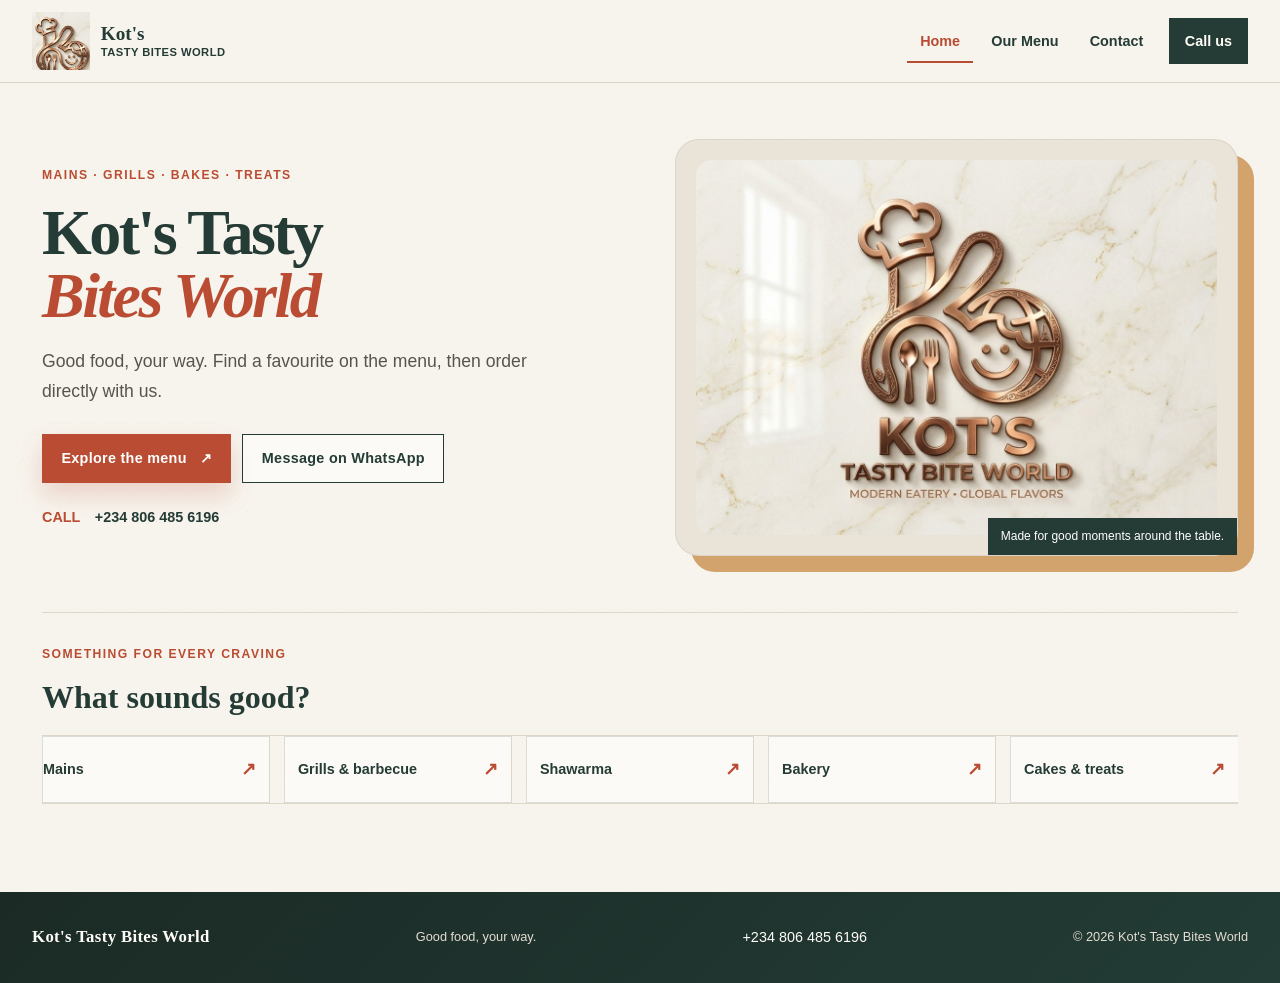
<file: index.html>
<!DOCTYPE html>
<html lang="en">
<head>
    <meta charset="UTF-8">
    <meta name="viewport" content="width=device-width, initial-scale=1.0">
    <meta name="theme-color" content="#f3efe7">
    <meta name="description" content="Kot's Tasty Bites World serves good food your way with mains, grills, shawarma, bakery favourites and sweet treats.">
    <title>Kot's Tasty Bites World | Good food, your way</title>
    <link rel="stylesheet" href="styles/main.css">
</head>
<body>
    <header class="site-header">
        <a class="brand" href="index.html" aria-label="Kot's Tasty Bites World home">
            <span class="brand-emblem"><img src="images/image_42bbc8f5.jpg" alt=""></span>
            <span class="brand-name">Kot's <small>Tasty Bites World</small></span>
        </a>
        <nav aria-label="Main navigation">
            <a href="index.html" class="active" aria-current="page">Home</a>
            <a href="menu.html">Our Menu</a>
            <a href="contact.html">Contact</a>
            <a class="nav-call" href="tel:+2348064856196">Call us</a>
        </nav>
    </header>

    <main class="home-main">
        <section class="home-hero" aria-labelledby="home-title">
            <div class="hero-copy">
                <p class="eyebrow">Mains · grills · bakes · treats</p>
                <h1 id="home-title">Kot's Tasty<br><span>Bites World</span></h1>
                <p class="hero-description">Good food, your way. Find a favourite on the menu, then order directly with us.</p>
                <div class="hero-actions">
                    <a class="button button-primary" href="menu.html">Explore the menu <span aria-hidden="true">↗</span></a>
                    <a class="button button-outline" href="https://wa.me/2348064856196?text=Hello%2C%20I%27d%20like%20to%20make%20an%20enquiry.">Message on WhatsApp</a>
                </div>
                <p class="hero-phone"><span aria-hidden="true">Call</span> <a href="tel:+2348064856196">+234 806 485 6196</a></p>
            </div>
            <figure class="hero-art">
                <img src="images/image_42bbc8f5.jpg" alt="Kot's Tasty Bites World logo in warm copper lettering">
                <figcaption>Made for good moments around the table.</figcaption>
            </figure>
        </section>

        <section class="browse-section" aria-labelledby="browse-title">
            <div class="section-heading">
                <p class="eyebrow">Something for every craving</p>
                <h2 id="browse-title">What sounds good?</h2>
            </div>
            <div class="category-links">
                <a href="menu.html#mains">Mains <span aria-hidden="true">↗</span></a>
                <a href="menu.html#grills">Grills &amp; barbecue <span aria-hidden="true">↗</span></a>
                <a href="menu.html#shawarma">Shawarma <span aria-hidden="true">↗</span></a>
                <a href="menu.html#bakery">Bakery <span aria-hidden="true">↗</span></a>
                <a href="menu.html#cakes">Cakes &amp; treats <span aria-hidden="true">↗</span></a>
            </div>
        </section>
    </main>

    <footer class="site-footer">
        <a class="footer-brand" href="index.html">Kot's Tasty Bites World</a>
        <p>Good food, your way.</p>
        <a href="tel:+2348064856196">+234 806 485 6196</a>
        <span>&copy; 2026 Kot's Tasty Bites World</span>
    </footer>
</body>
</html>
</file>
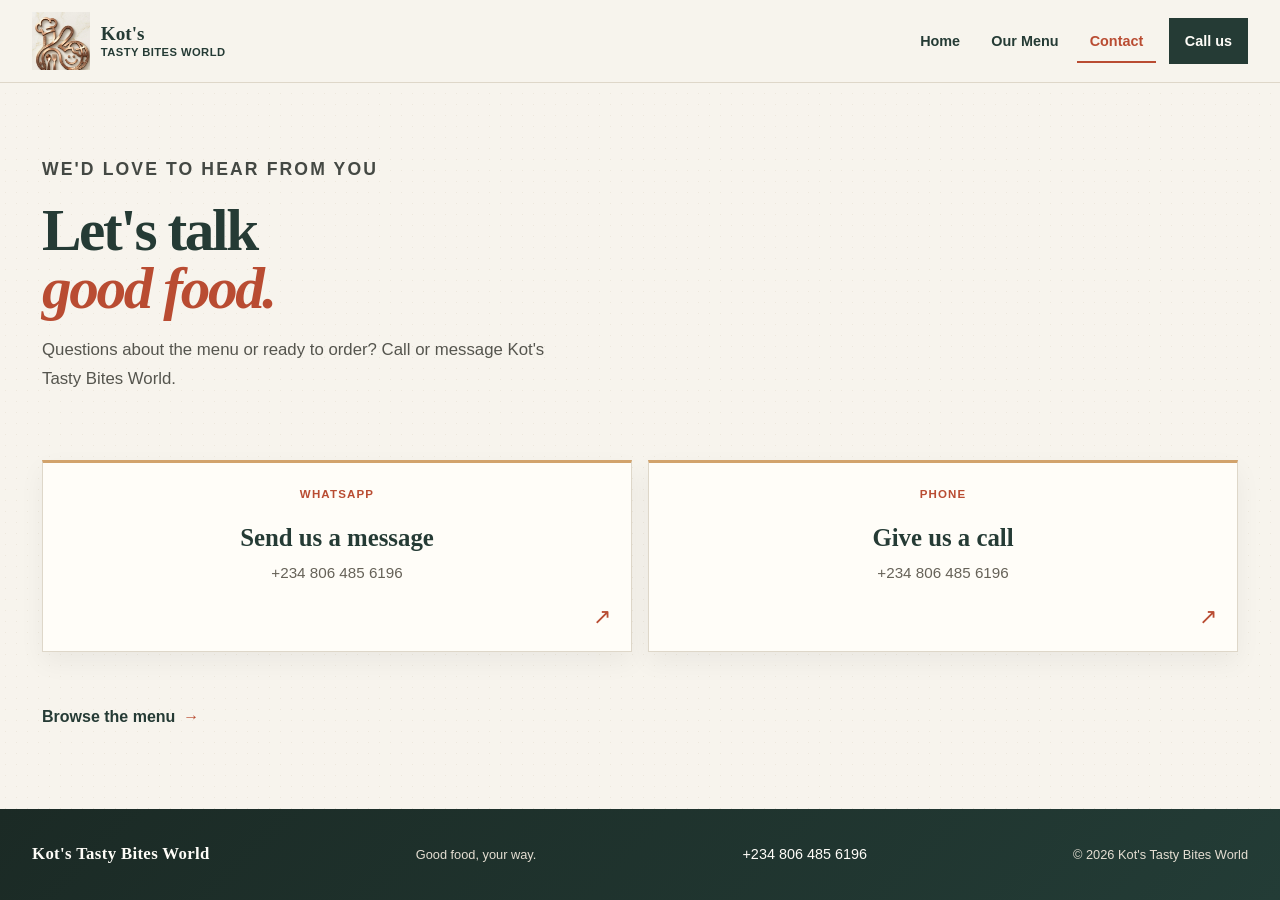
<file: contact.html>
<!DOCTYPE html>
<html lang="en">
<head>
	<meta charset="UTF-8">
	<meta name="viewport" content="width=device-width, initial-scale=1.0">
	<meta name="theme-color" content="#f3efe7">
	<title>Contact | Kot's Tasty Bites World</title>
	<link rel="stylesheet" href="styles/main.css">
</head>
<body>
	<header class="site-header">
		<a class="brand" href="index.html" aria-label="Kot's Tasty Bites World home">
			<span class="brand-emblem"><img src="images/image_42bbc8f5.jpg" alt=""></span>
			<span class="brand-name">Kot's <small>Tasty Bites World</small></span>
		</a>
		<nav aria-label="Main navigation">
			<a href="index.html">Home</a>
			<a href="menu.html">Our Menu</a>
			<a href="contact.html" class="active" aria-current="page">Contact</a>
			<a class="nav-call" href="tel:+2348064856196">Call us</a>
		</nav>
	</header>

	<main class="contact-main">
		<section class="contact-intro" aria-labelledby="contact-title">
			<p class="eyebrow">We'd love to hear from you</p>
			<h1 id="contact-title">Let's talk<br><span>good food.</span></h1>
			<p>Questions about the menu or ready to order? Call or message Kot's Tasty Bites World.</p>
		</section>

		<section class="contact-actions" aria-label="Contact options">
			<a class="contact-action contact-whatsapp" href="https://wa.me/2348064856196?text=Hello%2C%20Kot%27s%20Tasty%20Bites%20World.">
				<span class="contact-label">WhatsApp</span>
				<strong>Send us a message</strong>
				<span class="contact-detail">+234 806 485 6196</span>
				<span class="contact-arrow" aria-hidden="true">↗</span>
			</a>
			<a class="contact-action contact-phone" href="tel:+2348064856196">
				<span class="contact-label">Phone</span>
				<strong>Give us a call</strong>
				<span class="contact-detail">+234 806 485 6196</span>
				<span class="contact-arrow" aria-hidden="true">↗</span>
			</a>
		</section>

		<a class="text-link" href="menu.html">Browse the menu <span aria-hidden="true">→</span></a>
	</main>

	<footer class="site-footer">
		<a class="footer-brand" href="index.html">Kot's Tasty Bites World</a>
		<p>Good food, your way.</p>
		<a href="tel:+2348064856196">+234 806 485 6196</a>
		<span>&copy; 2026 Kot's Tasty Bites World</span>
	</footer>
</body>
</html>
</file>
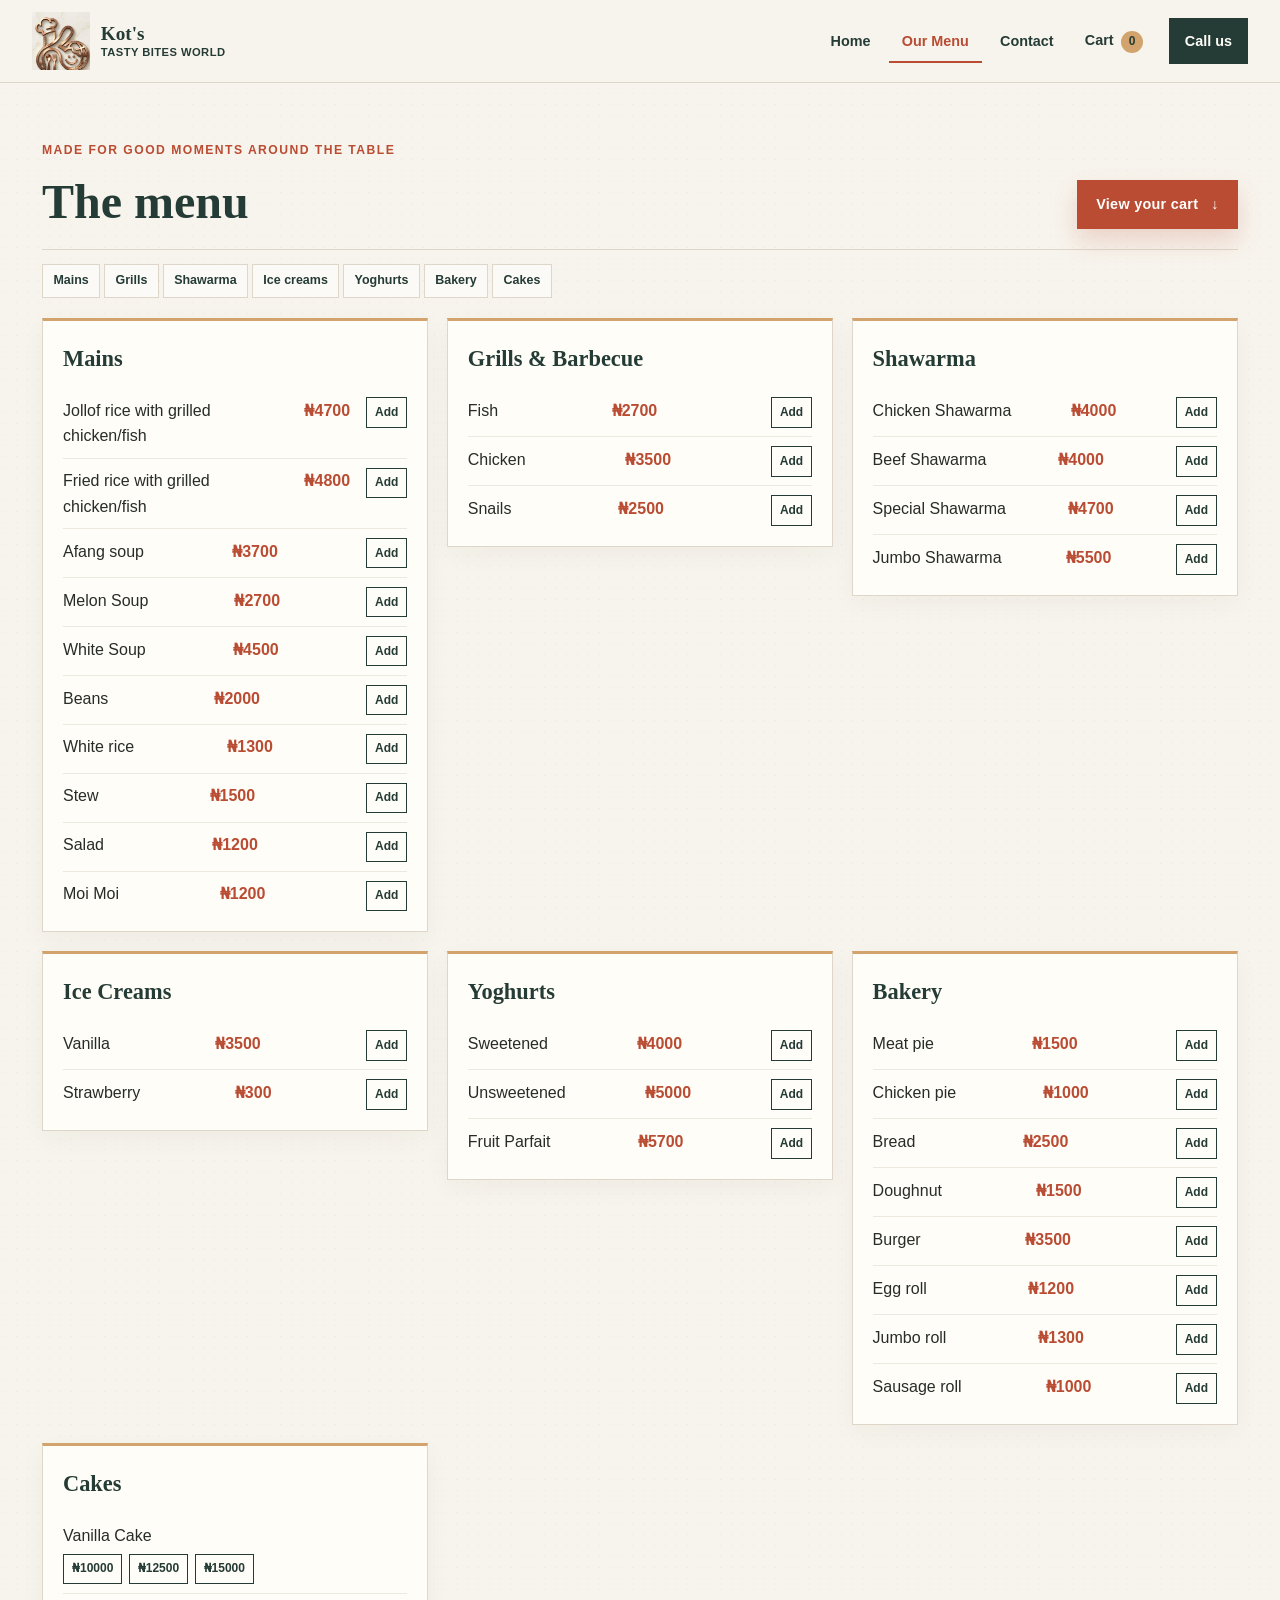
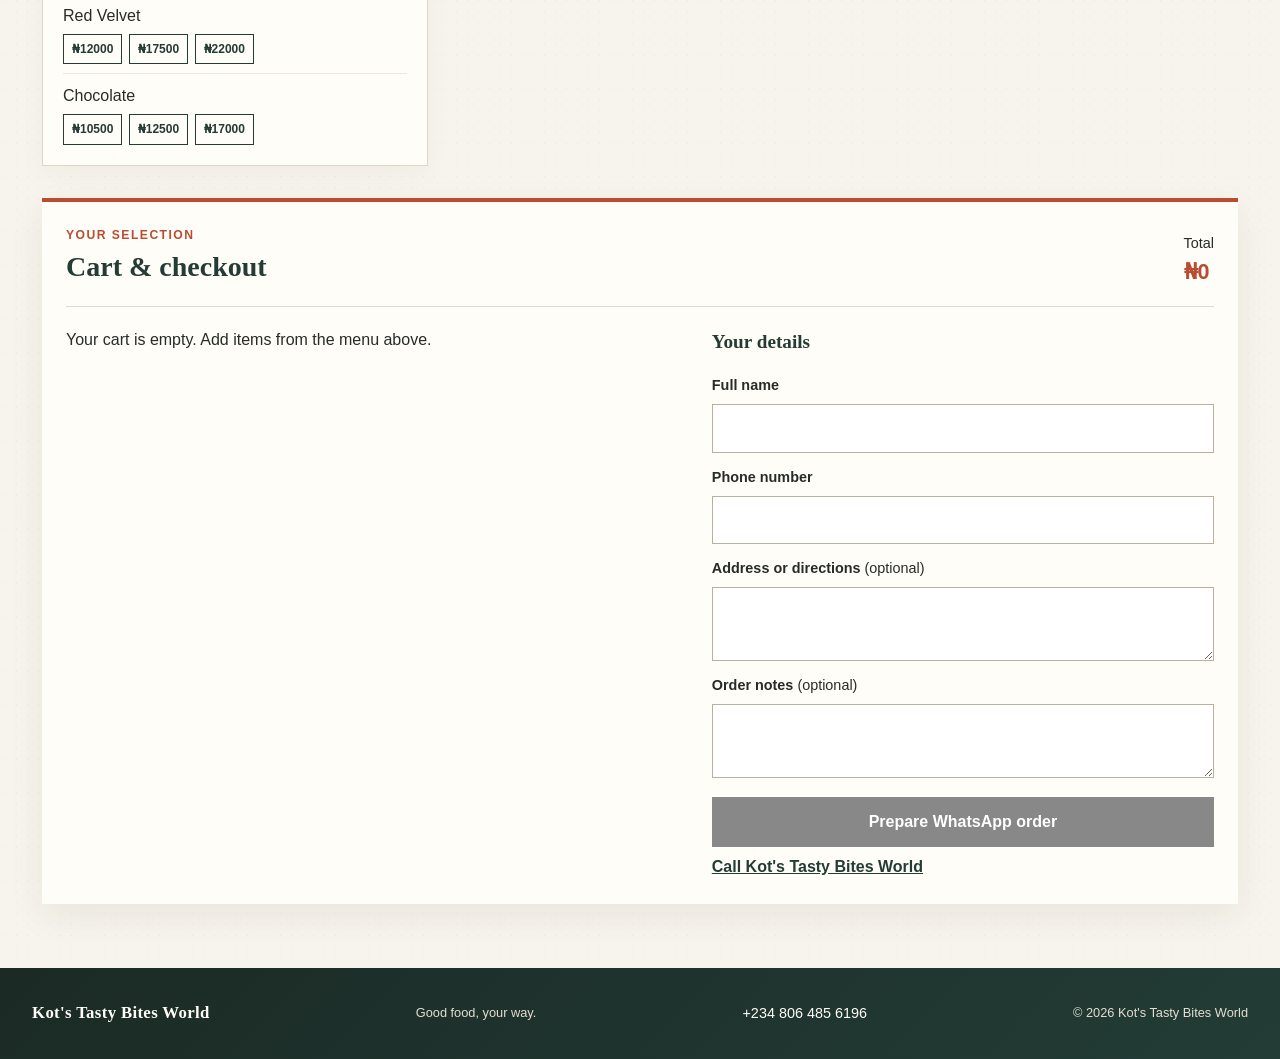
<file: menu.html>
<!DOCTYPE html>
<html lang="en">
<head>
	<meta charset="UTF-8">
	<meta name="viewport" content="width=device-width, initial-scale=1.0">
	<meta name="theme-color" content="#f3efe7">
	<title>Our Menu | Kot's Tasty Bites World</title>
	<link rel="stylesheet" href="styles/main.css">
</head>
<body>
	<header class="site-header">
		<a class="brand" href="index.html" aria-label="Kot's Tasty Bites World home">
			<span class="brand-emblem"><img src="images/image_42bbc8f5.jpg" alt=""></span>
			<span class="brand-name">Kot's <small>Tasty Bites World</small></span>
		</a>
		<nav aria-label="Main navigation">
			<a href="index.html">Home</a>
			<a href="menu.html" class="active" aria-current="page">Our Menu</a>
			<a href="contact.html">Contact</a>
			<a class="cart-nav" href="#order">Cart <span id="cart-count">0</span></a>
			<a class="nav-call" href="tel:+2348064856196">Call us</a>
		</nav>
	</header>

	<main class="menu-main">
		<section class="menu-page" aria-labelledby="menu-title">
			<div class="menu-intro">
				<div>
					<p class="eyebrow">Made for good moments around the table</p>
					<h1 id="menu-title">The menu</h1>
				</div>
				<a class="button button-primary" href="#order">View your cart <span aria-hidden="true">↓</span></a>
			</div>
			<nav class="category-nav" aria-label="Menu categories">
				<a href="#mains">Mains</a>
				<a href="#grills">Grills</a>
				<a href="#shawarma">Shawarma</a>
				<a href="#ice-creams">Ice creams</a>
				<a href="#yoghurts">Yoghurts</a>
				<a href="#bakery">Bakery</a>
				<a href="#cakes">Cakes</a>
			</nav>

			<div class="menu-grid">
				<article class="menu-category" id="mains">
					<h3>Mains</h3>
					<ul>
						<li><span>Jollof rice with grilled chicken/fish</span><span class="menu-price">₦4700</span><button class="add-to-cart" type="button" data-item="Jollof rice with grilled chicken/fish" data-price="4700">Add</button></li>
						<li><span>Fried rice with grilled chicken/fish</span><span class="menu-price">₦4800</span><button class="add-to-cart" type="button" data-item="Fried rice with grilled chicken/fish" data-price="4800">Add</button></li>
						<li><span>Afang soup</span><span class="menu-price">₦3700</span><button class="add-to-cart" type="button" data-item="Afang soup" data-price="3700">Add</button></li>
						<li><span>Melon Soup</span><span class="menu-price">₦2700</span><button class="add-to-cart" type="button" data-item="Melon Soup" data-price="2700">Add</button></li>
						<li><span>White Soup</span><span class="menu-price">₦4500</span><button class="add-to-cart" type="button" data-item="White Soup" data-price="4500">Add</button></li>
						<li><span>Beans</span><span class="menu-price">₦2000</span><button class="add-to-cart" type="button" data-item="Beans" data-price="2000">Add</button></li>
						<li><span>White rice</span><span class="menu-price">₦1300</span><button class="add-to-cart" type="button" data-item="White rice" data-price="1300">Add</button></li>
						<li><span>Stew</span><span class="menu-price">₦1500</span><button class="add-to-cart" type="button" data-item="Stew" data-price="1500">Add</button></li>
						<li><span>Salad</span><span class="menu-price">₦1200</span><button class="add-to-cart" type="button" data-item="Salad" data-price="1200">Add</button></li>
						<li><span>Moi Moi</span><span class="menu-price">₦1200</span><button class="add-to-cart" type="button" data-item="Moi Moi" data-price="1200">Add</button></li>
					</ul>
				</article>

				<article class="menu-category" id="grills">
					<h3>Grills &amp; Barbecue</h3>
					<ul>
						<li><span>Fish</span><span class="menu-price">₦2700</span><button class="add-to-cart" type="button" data-item="Fish" data-price="2700">Add</button></li>
						<li><span>Chicken</span><span class="menu-price">₦3500</span><button class="add-to-cart" type="button" data-item="Chicken" data-price="3500">Add</button></li>
						<li><span>Snails</span><span class="menu-price">₦2500</span><button class="add-to-cart" type="button" data-item="Snails" data-price="2500">Add</button></li>
					</ul>
				</article>

				<article class="menu-category" id="shawarma">
					<h3>Shawarma</h3>
					<ul>
						<li><span>Chicken Shawarma</span><span class="menu-price">₦4000</span><button class="add-to-cart" type="button" data-item="Chicken Shawarma" data-price="4000">Add</button></li>
						<li><span>Beef Shawarma</span><span class="menu-price">₦4000</span><button class="add-to-cart" type="button" data-item="Beef Shawarma" data-price="4000">Add</button></li>
						<li><span>Special Shawarma</span><span class="menu-price">₦4700</span><button class="add-to-cart" type="button" data-item="Special Shawarma" data-price="4700">Add</button></li>
						<li><span>Jumbo Shawarma</span><span class="menu-price">₦5500</span><button class="add-to-cart" type="button" data-item="Jumbo Shawarma" data-price="5500">Add</button></li>
					</ul>
				</article>

				<article class="menu-category" id="ice-creams">
					<h3>Ice Creams</h3>
					<ul>
						<li><span>Vanilla</span><span class="menu-price">₦3500</span><button class="add-to-cart" type="button" data-item="Vanilla" data-price="3500">Add</button></li>
						<li><span>Strawberry</span><span class="menu-price">₦300</span><button class="add-to-cart" type="button" data-item="Strawberry" data-price="300">Add</button></li>
					</ul>
				</article>

				<article class="menu-category" id="yoghurts">
					<h3>Yoghurts</h3>
					<ul>
						<li><span>Sweetened</span><span class="menu-price">₦4000</span><button class="add-to-cart" type="button" data-item="Sweetened" data-price="4000">Add</button></li>
						<li><span>Unsweetened</span><span class="menu-price">₦5000</span><button class="add-to-cart" type="button" data-item="Unsweetened" data-price="5000">Add</button></li>
						<li><span>Fruit Parfait</span><span class="menu-price">₦5700</span><button class="add-to-cart" type="button" data-item="Fruit Parfait" data-price="5700">Add</button></li>
					</ul>
				</article>

				<article class="menu-category" id="bakery">
					<h3>Bakery</h3>
					<ul>
						<li><span>Meat pie</span><span class="menu-price">₦1500</span><button class="add-to-cart" type="button" data-item="Meat pie" data-price="1500">Add</button></li>
						<li><span>Chicken pie</span><span class="menu-price">₦1000</span><button class="add-to-cart" type="button" data-item="Chicken pie" data-price="1000">Add</button></li>
						<li><span>Bread</span><span class="menu-price">₦2500</span><button class="add-to-cart" type="button" data-item="Bread" data-price="2500">Add</button></li>
						<li><span>Doughnut</span><span class="menu-price">₦1500</span><button class="add-to-cart" type="button" data-item="Doughnut" data-price="1500">Add</button></li>
						<li><span>Burger</span><span class="menu-price">₦3500</span><button class="add-to-cart" type="button" data-item="Burger" data-price="3500">Add</button></li>
						<li><span>Egg roll</span><span class="menu-price">₦1200</span><button class="add-to-cart" type="button" data-item="Egg roll" data-price="1200">Add</button></li>
						<li><span>Jumbo roll</span><span class="menu-price">₦1300</span><button class="add-to-cart" type="button" data-item="Jumbo roll" data-price="1300">Add</button></li>
						<li><span>Sausage roll</span><span class="menu-price">₦1000</span><button class="add-to-cart" type="button" data-item="Sausage roll" data-price="1000">Add</button></li>
					</ul>
				</article>

				<article class="menu-category" id="cakes">
					<h3>Cakes</h3>
					<ul>
						<li class="cake-item"><span>Vanilla Cake</span><div class="cake-options"><button class="add-to-cart" type="button" data-item="Vanilla Cake" data-price="10000">₦10000</button><button class="add-to-cart" type="button" data-item="Vanilla Cake" data-price="12500">₦12500</button><button class="add-to-cart" type="button" data-item="Vanilla Cake" data-price="15000">₦15000</button></div></li>
						<li class="cake-item"><span>Red Velvet</span><div class="cake-options"><button class="add-to-cart" type="button" data-item="Red Velvet" data-price="12000">₦12000</button><button class="add-to-cart" type="button" data-item="Red Velvet" data-price="17500">₦17500</button><button class="add-to-cart" type="button" data-item="Red Velvet" data-price="22000">₦22000</button></div></li>
						<li class="cake-item"><span>Chocolate</span><div class="cake-options"><button class="add-to-cart" type="button" data-item="Chocolate" data-price="10500">₦10500</button><button class="add-to-cart" type="button" data-item="Chocolate" data-price="12500">₦12500</button><button class="add-to-cart" type="button" data-item="Chocolate" data-price="17000">₦17000</button></div></li>
					</ul>
				</article>
			</div>

			<section class="order-panel" id="order" aria-labelledby="order-title">
				<div class="order-heading">
					<div>
						<p class="menu-kicker">Your selection</p>
						<h2 id="order-title">Cart &amp; checkout</h2>
					</div>
					<p class="order-total">Total <strong id="cart-total">₦0</strong></p>
				</div>
				<div class="order-layout">
					<div class="cart-content">
						<p id="cart-empty">Your cart is empty. Add items from the menu above.</p>
						<ul class="cart-items" id="cart-items" aria-label="Items in your cart"></ul>
						<p class="cart-status" id="cart-status" role="status" aria-live="polite"></p>
					</div>
					<form class="customer-form" id="customer-form">
						<h3>Your details</h3>
						<label for="customer-name">Full name</label>
						<input id="customer-name" name="name" type="text" autocomplete="name" required>
						<label for="customer-phone">Phone number</label>
						<input id="customer-phone" name="phone" type="tel" autocomplete="tel" required>
						<label for="customer-address">Address or directions <span>(optional)</span></label>
						<textarea id="customer-address" name="address" rows="2" autocomplete="street-address"></textarea>
						<label for="customer-notes">Order notes <span>(optional)</span></label>
						<textarea id="customer-notes" name="notes" rows="2"></textarea>
						<button class="whatsapp-order" id="place-order" type="submit" disabled>Prepare WhatsApp order</button>
						<a class="whatsapp-order whatsapp-order-link" id="whatsapp-order-link" href="#" target="_blank" rel="noopener noreferrer" hidden>Open WhatsApp to review and send</a>
						<a class="call-link" href="tel:+2348064856196">Call Kot's Tasty Bites World</a>
					</form>
				</div>
			</section>
		</section>
	</main>

	<footer class="site-footer">
		<a class="footer-brand" href="index.html">Kot's Tasty Bites World</a>
		<p>Good food, your way.</p>
		<a href="tel:+2348064856196">+234 806 485 6196</a>
		<span>&copy; 2026 Kot's Tasty Bites World</span>
	</footer>
	<script src="scripts/cart.js" defer></script>
</body>
</html>
</file>
<file: styles/main.css>
/* CSS Document - Kot's Tasty Bites Core Styling */

:root {
    --primary-color: #b94c32;
    --secondary-color: #253b35;
    --accent-color: #d2a36c;
    --light-background: #f7f4ed;
    --dark-text: #272c28;
    --paper: #fffdf8;
    --line-color: #ded7c9;
    --heading-font: Georgia, 'Times New Roman', serif;
    --body-font: 'Trebuchet MS', Arial, sans-serif;
}

* {
    box-sizing: border-box;
    margin: 0;
    padding: 0;
}

body {
    font-family: var(--body-font);
    background-color: var(--light-background);
    background-image: radial-gradient(#b7a38426 0.65px, transparent 0.65px);
    background-size: 11px 11px;
    color: var(--dark-text);
    line-height: 1.6;
}

/* Header & Navigation layout modeled directly after your rafting design */
header {
    position: sticky;
    top: 0;
    z-index: 10;
    background: rgb(247 244 237 / 96%);
    border-bottom: 1px solid var(--line-color);
    color: var(--dark-text);
    display: flex;
    justify-content: space-between;
    align-items: center;
    gap: 1.5rem;
    padding: 0.6rem max(2rem, calc((100vw - 1260px) / 2));
    backdrop-filter: blur(12px);
}

.brand {
    display: inline-flex;
    align-items: center;
    gap: 0.7rem;
    flex: 0 0 auto;
    color: var(--secondary-color);
    text-decoration: none;
}

.brand-emblem {
    position: relative;
    display: block;
    width: 3.6rem;
    height: 3.6rem;
    overflow: hidden;
    flex: 0 0 auto;
}

.brand-emblem img {
    position: absolute;
    top: -0.35rem;
    left: 50%;
    width: 11.3rem;
    max-width: none;
    transform: translateX(-50%);
}

.brand-name {
    font-family: var(--heading-font);
    font-size: 1.2rem;
    font-weight: 700;
    line-height: 1.05;
}

.brand-name small {
    display: block;
    margin-top: 0.2rem;
    font-family: var(--body-font);
    font-size: 0.7rem;
    font-weight: 700;
    letter-spacing: 0.04em;
    text-transform: uppercase;
}

nav {
    display: flex;
    align-items: center;
    gap: 0.35rem;
}

nav a {
    color: var(--secondary-color);
    text-decoration: none;
    font-size: 0.9rem;
    font-weight: 700;
    padding: 0.65rem 0.8rem;
    transition: color 0.2s ease, background-color 0.2s ease;
}

nav a:hover, nav a.active {
    color: var(--primary-color);
}

nav a.active {
    box-shadow: inset 0 -2px var(--primary-color);
}

nav .nav-call {
    margin-left: 0.45rem;
    background: var(--secondary-color);
    color: #fffdf8;
    padding: 0.7rem 1rem;
}

nav .nav-call:hover,
nav .nav-call:focus-visible {
    background: var(--primary-color);
    color: #fff;
}

main {
    max-width: 1260px;
    margin: 0 auto;
    padding: 2rem;
}

footer {
    background-color: var(--secondary-color);
    color: white;
    padding: 2rem max(2rem, calc((100vw - 1260px) / 2));
    font-size: 0.9rem;
}

.menu-page {
    padding: 1rem 0 2rem;
}

.menu-heading {
    margin-bottom: 2rem;
    border-bottom: 1px solid #dedbd4;
    padding-bottom: 1.25rem;
}

.menu-kicker {
    color: var(--primary-color);
    font-size: 0.75rem;
    font-weight: 700;
    letter-spacing: 0.08em;
    text-transform: uppercase;
}

.menu-heading h2 {
    color: var(--secondary-color);
    font-family: var(--heading-font);
    font-size: clamp(2rem, 5vw, 3rem);
    line-height: 1.1;
    margin-top: 0.35rem;
}

.menu-grid {
    display: grid;
    grid-template-columns: repeat(3, minmax(0, 1fr));
    gap: 1.15rem;
    align-items: start;
}

.menu-category {
    scroll-margin-top: 7rem;
    background: var(--paper);
    border: 1px solid var(--line-color);
    border-top: 3px solid var(--accent-color);
    padding: 1.25rem;
    box-shadow: 0 8px 24px #3828180a;
}

.menu-category h3 {
    color: var(--secondary-color);
    font-family: var(--heading-font);
    font-size: 1.4rem;
    margin-bottom: 0.75rem;
}

.menu-category ul {
    list-style: none;
}

.menu-category li {
    display: flex;
    justify-content: space-between;
    align-items: baseline;
    gap: 1rem;
    border-bottom: 1px solid #eeeae3;
    padding: 0.55rem 0;
}

.menu-category li:last-child {
    border-bottom: 0;
    padding-bottom: 0;
}

.menu-price {
    color: var(--primary-color);
    font-weight: 700;
    text-align: right;
    white-space: nowrap;
}

.menu-category li .add-to-cart {
    flex: 0 0 auto;
    border: 1px solid var(--secondary-color);
    background: transparent;
    color: var(--secondary-color);
    font: inherit;
    font-size: 0.8rem;
    font-weight: 700;
    padding: 0.2rem 0.55rem;
    cursor: pointer;
}

.menu-category li .add-to-cart:hover,
.menu-category li .add-to-cart:focus-visible {
    background: var(--primary-color);
    border-color: var(--primary-color);
    color: #fff;
}

.menu-category li.cake-item {
    align-items: flex-start;
    flex-direction: column;
    gap: 0.35rem;
}

.cake-options {
    display: flex;
    flex-wrap: wrap;
    gap: 0.4rem;
}

.cake-options .add-to-cart {
    font-size: 0.75rem;
}

.cart-nav span {
    display: inline-grid;
    place-items: center;
    min-width: 1.4rem;
    height: 1.4rem;
    margin-left: 0.2rem;
    border-radius: 50%;
    background: var(--accent-color);
    color: var(--secondary-color);
    font-size: 0.75rem;
}

.order-panel {
    margin-top: 2rem;
    scroll-margin-top: 7rem;
    border-top: 4px solid var(--primary-color);
    background: var(--paper);
    padding: 1.5rem;
    box-shadow: 0 12px 34px #38281812;
}

.order-heading {
    display: flex;
    justify-content: space-between;
    align-items: end;
    gap: 1rem;
    border-bottom: 1px solid #dedbd4;
    padding-bottom: 1rem;
}

.order-heading h2 {
    color: var(--secondary-color);
    font-family: var(--heading-font);
    font-size: 1.75rem;
}

.order-total {
    font-size: 0.9rem;
}

.order-total strong {
    display: block;
    color: var(--primary-color);
    font-size: 1.35rem;
}

.order-layout {
    display: grid;
    grid-template-columns: minmax(0, 1.1fr) minmax(16rem, 0.9fr);
    gap: 2rem;
    padding-top: 1.25rem;
}

.cart-content {
    min-width: 0;
}

.cart-items {
    list-style: none;
}

.cart-line {
    display: flex;
    justify-content: space-between;
    align-items: center;
    gap: 1rem;
    border-bottom: 1px solid #eeeae3;
    padding: 0.75rem 0;
}

.cart-line-copy {
    min-width: 0;
}

.cart-line-name {
    display: block;
    font-weight: 700;
}

.cart-line-subtotal {
    color: #5e5e5e;
    font-size: 0.9rem;
}

.cart-line-controls {
    display: flex;
    align-items: center;
    gap: 0.35rem;
    flex: 0 0 auto;
}

.cart-line-controls button {
    min-width: 2rem;
    min-height: 2rem;
    border: 1px solid #c9c4bb;
    background: #fff;
    color: var(--secondary-color);
    font: inherit;
    cursor: pointer;
}

.cart-line-controls button:hover,
.cart-line-controls button:focus-visible {
    border-color: var(--primary-color);
    color: var(--primary-color);
}

.cart-line-controls .remove-item {
    width: auto;
    padding: 0 0.5rem;
    font-size: 0.8rem;
}

.cart-status {
    min-height: 1.5rem;
    color: #4c4c4c;
    font-size: 0.9rem;
}

.customer-form {
    display: grid;
    grid-template-columns: 1fr;
    gap: 0.45rem;
}

.customer-form h3 {
    margin-bottom: 0.25rem;
    color: var(--secondary-color);
    font-family: var(--heading-font);
    font-size: 1.2rem;
}

.customer-form label {
    margin-top: 0.35rem;
    font-size: 0.9rem;
    font-weight: 700;
}

.customer-form label span {
    font-weight: 400;
}

.customer-form input,
.customer-form textarea {
    width: 100%;
    border: 1px solid #b9b09f;
    border-radius: 0;
    background: #fff;
    color: var(--dark-text);
    font: inherit;
    padding: 0.65rem;
}

.customer-form input:focus,
.customer-form textarea:focus {
    outline: 2px solid var(--primary-color);
    outline-offset: 1px;
}

.whatsapp-order {
    display: inline-block;
    margin-top: 0.75rem;
    border: 0;
    background: #176b3a;
    color: #fff;
    font: inherit;
    font-weight: 700;
    padding: 0.75rem 1rem;
    text-align: center;
    text-decoration: none;
    cursor: pointer;
}

.whatsapp-order[hidden] {
    display: none;
}

.whatsapp-order:hover,
.whatsapp-order:focus-visible {
    background: #10552d;
}

.whatsapp-order:disabled {
    background: #888;
    cursor: not-allowed;
}

.whatsapp-order-link:hover,
.whatsapp-order-link:focus-visible {
    background: #10552d;
}

.call-link {
    justify-self: start;
    color: var(--secondary-color);
    font-weight: 700;
}

.call-link:focus-visible,
.cart-nav:focus-visible {
    outline: 2px solid var(--accent-color);
    outline-offset: 4px;
}

.site-header {
    min-height: 5.2rem;
}

.site-header nav a:focus-visible,
.brand:focus-visible,
.site-footer a:focus-visible,
.category-nav a:focus-visible,
.category-links a:focus-visible,
.button:focus-visible,
.text-link:focus-visible,
.contact-action:focus-visible {
    outline: 2px solid var(--primary-color);
    outline-offset: 3px;
}

img {
    max-width: 100%;
    display: block;
}

button,
input,
textarea {
    font: inherit;
}

.site-footer {
    display: flex;
    flex-wrap: wrap;
    align-items: center;
    justify-content: space-between;
    gap: 1rem 1.5rem;
    background: linear-gradient(135deg, #1b2a25 0%, #233c36 100%);
    color: rgba(255, 255, 255, 0.9);
    padding: 2rem max(2rem, calc((100vw - 1260px) / 2));
}

.site-footer a,
.site-footer span,
.site-footer p {
    color: inherit;
    text-decoration: none;
}

.footer-brand {
    color: #fff;
    font-family: var(--heading-font);
    font-size: 1.2rem;
    font-weight: 700;
    letter-spacing: 0.02em;
}

.home-main {
    padding-top: 1.5rem;
    padding-bottom: 2rem;
}

.home-hero {
    display: grid;
    grid-template-columns: 1.15fr 0.85fr;
    align-items: center;
    gap: 2rem;
    padding: clamp(1.5rem, 2vw, 2rem) 0 1.5rem;
}

.hero-copy {
    max-width: 41rem;
}

.eyebrow {
    color: var(--primary-color);
    font-size: 0.78rem;
    font-weight: 800;
    letter-spacing: 0.14em;
    text-transform: uppercase;
    margin-bottom: 1rem;
}

.home-hero h1,
.contact-intro h1 {
    font-family: var(--heading-font);
    line-height: 0.95;
    letter-spacing: -0.04em;
    color: var(--secondary-color);
    margin-bottom: 1rem;
}

.home-hero h1 {
    font-size: clamp(3rem, 7vw, 6rem);
}

.home-hero h1 span,
.contact-intro h1 span {
    display: inline-block;
    color: var(--primary-color);
}

.hero-description,
.contact-intro p {
    font-size: 1.1rem;
    line-height: 1.7;
    color: rgba(39, 44, 40, 0.86);
    max-width: 36rem;
}

.hero-actions {
    display: flex;
    flex-wrap: wrap;
    gap: 0.9rem;
    margin-top: 1.5rem;
}

.button,
.text-link,
.contact-action,
.category-links a {
    transition: transform 0.2s ease, box-shadow 0.2s ease, background-color 0.2s ease, border-color 0.2s ease;
}

.button {
    display: inline-flex;
    align-items: center;
    justify-content: center;
    gap: 0.5rem;
    min-height: 3.2rem;
    padding: 0.8rem 1.25rem;
    border: 1px solid transparent;
    font-weight: 800;
    letter-spacing: 0.02em;
    text-decoration: none;
}

.button:hover,
.text-link:hover,
.contact-action:hover,
.category-links a:hover {
    transform: translateY(-1px);
}

.button-primary {
    background: linear-gradient(135deg, var(--primary-color), #d06746);
    color: #fff;
    box-shadow: 0 12px 24px rgba(185, 76, 50, 0.2);
}

.button-primary:hover,
.button-primary:focus-visible {
    background: linear-gradient(135deg, #a9442f, #bf593b);
}

.button-outline {
    border-color: rgba(37, 59, 53, 0.28);
    background: rgba(255, 255, 255, 0.6);
    color: var(--secondary-color);
}

.hero-phone {
    margin-top: 1.2rem;
    display: flex;
    align-items: center;
    flex-wrap: wrap;
    gap: 0.5rem;
    font-weight: 700;
    color: var(--secondary-color);
}

.hero-phone a {
    color: var(--primary-color);
    text-decoration: none;
}

.hero-art {
    position: relative;
    background: linear-gradient(135deg, rgba(218, 174, 116, 0.18), rgba(185, 76, 50, 0.1));
    border: 1px solid rgba(37, 59, 53, 0.08);
    border-radius: 1.5rem;
    padding: 1.25rem;
    box-shadow: 0 22px 45px rgba(28, 22, 18, 0.09);
}

.hero-art img {
    width: 100%;
    border-radius: 1rem;
    object-fit: cover;
}

.hero-art figcaption {
    margin-top: 0.85rem;
    font-size: 0.88rem;
    text-align: center;
    color: rgba(39, 44, 40, 0.7);
}

.browse-section {
    padding-top: 1.25rem;
}

.section-heading {
    margin-bottom: 1.2rem;
}

.section-heading h2 {
    color: var(--secondary-color);
    font-family: var(--heading-font);
    font-size: clamp(2rem, 4vw, 3rem);
    line-height: 1.1;
}

.category-links {
    display: grid;
    grid-template-columns: repeat(5, minmax(0, 1fr));
    gap: 0.9rem;
}

.category-links a {
    display: flex;
    align-items: center;
    justify-content: space-between;
    gap: 0.6rem;
    min-height: 4.2rem;
    padding: 1rem 1.1rem;
    border: 1px solid rgba(37, 59, 53, 0.15);
    background: rgba(255, 255, 255, 0.54);
    color: var(--secondary-color);
    text-decoration: none;
    font-weight: 700;
}

.category-links a span {
    color: var(--primary-color);
    font-size: 1.1rem;
}

.contact-main {
    display: grid;
    gap: 1.75rem;
    padding-top: 1rem;
    padding-bottom: 2rem;
}

.contact-intro {
    padding-top: 0.5rem;
}

.contact-intro h1 {
    font-size: clamp(2.8rem, 7vw, 5rem);
    margin-bottom: 1rem;
}

.contact-actions {
    display: grid;
    grid-template-columns: repeat(2, minmax(0, 1fr));
    gap: 1rem;
}

.contact-action {
    display: grid;
    grid-template-columns: 1fr auto;
    align-items: center;
    gap: 0.25rem 1rem;
    padding: 1.4rem 1.3rem;
    background: var(--paper);
    border: 1px solid rgba(37, 59, 53, 0.1);
    color: var(--secondary-color);
    text-decoration: none;
    box-shadow: 0 10px 24px rgba(28, 22, 18, 0.05);
}

.contact-label {
    grid-column: 1 / -1;
    color: var(--primary-color);
    font-size: 0.76rem;
    font-weight: 800;
    letter-spacing: 0.1em;
    text-transform: uppercase;
}

.contact-action strong {
    font-family: var(--heading-font);
    font-size: clamp(1.5rem, 3vw, 2.1rem);
    line-height: 1.15;
}

.contact-detail {
    font-size: 0.95rem;
    color: rgba(39, 44, 40, 0.75);
}

.contact-arrow {
    color: var(--primary-color);
    font-size: 1.5rem;
    justify-self: end;
}

.text-link {
    display: inline-flex;
    align-items: center;
    gap: 0.5rem;
    width: fit-content;
    color: var(--secondary-color);
    font-weight: 800;
    text-decoration: none;
}

.text-link span {
    color: var(--primary-color);
}

.category-nav {
    display: flex;
    flex-wrap: wrap;
    gap: 0.7rem;
    margin: 1.5rem 0 1.2rem;
}

.category-nav a {
    color: var(--secondary-color);
    background: rgba(255, 255, 255, 0.6);
    border: 1px solid rgba(37, 59, 53, 0.12);
    text-decoration: none;
    padding: 0.6rem 0.85rem;
    font-weight: 700;
}

.category-nav a:hover,
.category-nav a:focus-visible {
    border-color: rgba(185, 76, 50, 0.35);
    color: var(--primary-color);
}

@media (max-width: 900px) {
    .home-hero,
    .contact-actions,
    .order-layout {
        grid-template-columns: 1fr;
    }

    .category-links {
        grid-template-columns: repeat(2, minmax(0, 1fr));
    }
}

@media (max-width: 640px) {
    header {
        align-items: flex-start;
        flex-direction: column;
        gap: 0.75rem;
        padding: 1rem;
    }

    nav {
        display: flex;
        flex-wrap: wrap;
        gap: 0.75rem 1rem;
    }

    nav a {
        margin-left: 0;
    }

    main {
        padding: 1rem;
    }

    .menu-grid {
        grid-template-columns: 1fr;
    }

    .menu-category {
        padding: 1rem;
    }

    .order-panel {
        padding: 1rem;
    }

    .order-layout {
        grid-template-columns: 1fr;
        gap: 1rem;
    }

    .order-heading {
        align-items: flex-start;
    }

    .cart-line {
        align-items: flex-start;
        flex-direction: column;
        gap: 0.5rem;
    }

    .category-links {
        grid-template-columns: 1fr;
    }

    .site-footer {
        flex-direction: column;
        align-items: flex-start;
        padding: 1.5rem 1rem;
    }
}

.home-hero {
    display: grid;
    grid-template-columns: 1.02fr 0.98fr;
    gap: 3rem;
    align-items: center;
    min-height: 31rem;
    padding: 2rem 0 3.5rem;
}

.hero-copy {
    padding: 1rem 0;
}

.eyebrow,
.menu-kicker {
    color: var(--primary-color);
    font-size: 0.76rem;
    font-weight: 700;
    letter-spacing: 0.12em;
    text-transform: uppercase;
}

.hero-copy h1,
.contact-intro h1 {
    margin-top: 0.85rem;
    color: var(--secondary-color);
    font-family: var(--heading-font);
    font-size: 4rem;
    line-height: 0.98;
}

.hero-copy h1 span,
.contact-intro h1 span {
    color: var(--primary-color);
    font-style: italic;
}

.hero-description {
    max-width: 32rem;
    margin-top: 1.25rem;
    color: #55554e;
    font-size: 1.1rem;
}

.hero-actions {
    display: flex;
    flex-wrap: wrap;
    gap: 0.7rem;
    margin-top: 1.7rem;
}

.button {
    display: inline-flex;
    align-items: center;
    justify-content: center;
    gap: 0.8rem;
    min-height: 3rem;
    padding: 0.75rem 1.15rem;
    font-size: 0.9rem;
    font-weight: 700;
    text-decoration: none;
    transition: background-color 0.2s ease, color 0.2s ease, transform 0.2s ease;
}

.button:hover {
    transform: translateY(-2px);
}

.button-primary {
    background: var(--primary-color);
    color: #fff;
}

.button-primary:hover {
    background: #913922;
}

.button-outline {
    border: 1px solid var(--secondary-color);
    color: var(--secondary-color);
}

.button-outline:hover {
    background: var(--secondary-color);
    color: #fff;
}

.hero-phone {
    margin-top: 1.4rem;
    color: #666258;
    font-size: 0.9rem;
}

.hero-phone span {
    margin-right: 0.4rem;
    color: var(--primary-color);
    font-weight: 700;
    text-transform: uppercase;
}

.hero-phone a {
    color: var(--secondary-color);
    font-weight: 700;
    text-decoration-thickness: 1px;
    text-underline-offset: 3px;
}

.hero-art {
    position: relative;
    margin: 0;
    aspect-ratio: 1.35;
    background: #eae3d7;
    box-shadow: 16px 16px 0 var(--accent-color);
}

.hero-art img {
    display: block;
    width: 100%;
    height: 100%;
    object-fit: cover;
    object-position: center;
}

.hero-art figcaption {
    position: absolute;
    right: 0;
    bottom: 0;
    padding: 0.55rem 0.8rem;
    background: var(--secondary-color);
    color: white;
    font-size: 0.75rem;
}

.browse-section {
    border-top: 1px solid var(--line-color);
    padding: 2rem 0 3.5rem;
}

.section-heading h2 {
    margin-top: 0.3rem;
    color: var(--secondary-color);
    font-family: var(--heading-font);
    font-size: 2rem;
}

.category-links {
    display: grid;
    grid-template-columns: repeat(5, minmax(0, 1fr));
    margin-top: 1.2rem;
    border-top: 1px solid var(--line-color);
    border-bottom: 1px solid var(--line-color);
}

.category-links a {
    display: flex;
    justify-content: space-between;
    gap: 0.5rem;
    border-right: 1px solid var(--line-color);
    padding: 1rem 0.8rem;
    color: var(--secondary-color);
    font-size: 0.9rem;
    font-weight: 700;
    text-decoration: none;
}

.category-links a:first-child {
    padding-left: 0;
}

.category-links a:last-child {
    border-right: 0;
}

.category-links a span,
.text-link span {
    color: var(--primary-color);
}

.category-links a:hover {
    color: var(--primary-color);
}

.menu-main {
    padding-top: 2rem;
}

.menu-intro {
    display: flex;
    justify-content: space-between;
    align-items: end;
    gap: 1rem;
    border-bottom: 1px solid var(--line-color);
    padding: 0.6rem 0 1.25rem;
}

.menu-intro h1 {
    margin-top: 0.25rem;
    color: var(--secondary-color);
    font-family: var(--heading-font);
    font-size: 3rem;
    line-height: 1.1;
}

.category-nav {
    display: flex;
    flex-wrap: wrap;
    gap: 0.25rem;
    margin: 0.9rem 0 1.25rem;
}

.category-nav a {
    border: 1px solid var(--line-color);
    padding: 0.35rem 0.65rem;
    color: var(--secondary-color);
    font-size: 0.78rem;
    font-weight: 700;
    text-decoration: none;
}

.category-nav a:hover {
    border-color: var(--primary-color);
    color: var(--primary-color);
}

.menu-category li {
    border-bottom-color: #eee9df;
}

.menu-category li > span:first-child {
    min-width: 0;
}

.menu-category .menu-price {
    color: var(--primary-color);
}

.menu-category li .add-to-cart {
    min-height: 1.9rem;
    padding: 0.15rem 0.5rem;
    font-size: 0.75rem;
}

.cake-options .add-to-cart {
    color: var(--primary-color);
    border-color: #d7bca0;
}

.order-heading h2 {
    color: var(--secondary-color);
}

.whatsapp-order {
    background: #176b3a;
}

.whatsapp-order:hover,
.whatsapp-order:focus-visible,
.whatsapp-order-link:hover,
.whatsapp-order-link:focus-visible {
    background: #10552d;
}

.contact-main {
    min-height: 70vh;
    padding-top: 4rem;
    padding-bottom: 5rem;
}

.contact-intro h1 {
    font-size: 3.7rem;
}

.contact-intro > p:last-child {
    max-width: 34rem;
    margin-top: 1.2rem;
    color: #55554e;
    font-size: 1.05rem;
}

.contact-actions {
    display: grid;
    grid-template-columns: repeat(2, minmax(0, 1fr));
    gap: 1rem;
    margin: 2.4rem 0 1.5rem;
}

.contact-action {
    position: relative;
    display: flex;
    flex-direction: column;
    min-height: 12rem;
    border: 1px solid var(--line-color);
    border-top: 3px solid var(--accent-color);
    background: var(--paper);
    padding: 1.4rem;
    color: var(--secondary-color);
    text-decoration: none;
    transition: border-color 0.2s ease, transform 0.2s ease;
}

.contact-action:hover {
    transform: translateY(-3px);
    border-top-color: var(--primary-color);
}

.contact-label {
    color: var(--primary-color);
    font-size: 0.72rem;
    font-weight: 700;
    letter-spacing: 0.1em;
    text-transform: uppercase;
}

.contact-action strong {
    margin-top: 1rem;
    font-family: var(--heading-font);
    font-size: 1.55rem;
}

.contact-detail {
    margin-top: 0.3rem;
    color: #666258;
}

.contact-arrow {
    position: absolute;
    right: 1.25rem;
    bottom: 1rem;
    color: var(--primary-color);
    font-size: 1.4rem;
}

.text-link {
    color: var(--secondary-color);
    font-weight: 700;
    text-decoration-thickness: 1px;
    text-underline-offset: 4px;
}

.site-footer {
    display: flex;
    align-items: center;
    justify-content: space-between;
    gap: 1rem;
    margin-top: 0;
}

.site-footer a {
    color: #fffdf8;
    text-decoration-color: var(--accent-color);
    text-underline-offset: 3px;
}

.footer-brand {
    font-family: var(--heading-font);
    font-size: 1.05rem;
    font-weight: 700;
}

.site-footer p,
.site-footer span {
    color: #e4ded2;
    font-size: 0.8rem;
}

@media (max-width: 900px) {
    header {
        padding-right: 1.25rem;
        padding-left: 1.25rem;
    }

    nav {
        gap: 0;
    }

    nav a {
        padding-right: 0.55rem;
        padding-left: 0.55rem;
    }

    .home-hero {
        gap: 2rem;
    }

    .hero-copy h1 {
        font-size: 3.3rem;
    }

    .menu-grid {
        grid-template-columns: repeat(2, minmax(0, 1fr));
    }

    .category-links {
        grid-template-columns: repeat(3, minmax(0, 1fr));
    }

    .category-links a:nth-child(3) {
        border-right: 0;
    }

    .category-links a:nth-child(n + 4) {
        border-top: 1px solid var(--line-color);
    }

    .site-footer {
        flex-wrap: wrap;
    }
}

@media (max-width: 640px) {
    header.site-header {
        position: relative;
        align-items: center;
        flex-direction: row;
        gap: 0.5rem;
        padding: 0.55rem 0.85rem;
    }

    .brand {
        gap: 0.4rem;
    }

    .brand-emblem {
        width: 2.65rem;
        height: 2.65rem;
    }

    .brand-emblem img {
        top: -0.25rem;
        width: 8.5rem;
    }

    .brand-name {
        font-size: 0.95rem;
    }

    .brand-name small {
        font-size: 0.57rem;
    }

    .site-header nav {
        flex-wrap: wrap;
        justify-content: flex-end;
        gap: 0;
    }

    .site-header nav a {
        font-size: 0.76rem;
        padding: 0.45rem 0.4rem;
    }

    .site-header nav .nav-call {
        margin-left: 0.15rem;
        padding: 0.45rem 0.55rem;
    }

    main,
    .home-main,
    .menu-main,
    .contact-main {
        padding: 1.2rem 1rem;
    }

    .home-hero {
        grid-template-columns: 1fr;
        gap: 2rem;
        min-height: auto;
        padding: 1.4rem 0 2.5rem;
    }

    .hero-copy h1,
    .contact-intro h1 {
        font-size: 2.8rem;
    }

    .hero-description {
        font-size: 1rem;
    }

    .hero-art {
        max-width: 34rem;
        box-shadow: 9px 9px 0 var(--accent-color);
    }

    .category-links {
        grid-template-columns: repeat(2, minmax(0, 1fr));
    }

    .category-links a,
    .category-links a:nth-child(3) {
        border-top: 1px solid var(--line-color);
        border-right: 1px solid var(--line-color);
        padding: 0.8rem 0.45rem;
    }

    .category-links a:nth-child(odd) {
        padding-left: 0;
    }

    .category-links a:nth-child(even) {
        border-right: 0;
    }

    .menu-intro {
        align-items: flex-start;
        flex-direction: column;
    }

    .menu-intro h1 {
        font-size: 2.5rem;
    }

    .category-nav {
        flex-wrap: nowrap;
        overflow-x: auto;
        padding-bottom: 0.45rem;
    }

    .category-nav a {
        flex: 0 0 auto;
    }

    .menu-grid {
        grid-template-columns: 1fr;
        gap: 0.8rem;
    }

    .menu-category {
        padding: 1rem;
    }

    .order-panel {
        padding: 1rem;
    }

    .order-layout {
        grid-template-columns: 1fr;
        gap: 1rem;
    }

    .order-heading {
        align-items: flex-start;
    }

    .cart-line {
        align-items: flex-start;
        flex-direction: column;
        gap: 0.5rem;
    }

    .contact-main {
        padding-top: 2.5rem;
        padding-bottom: 3rem;
    }

    .contact-actions {
        grid-template-columns: 1fr;
        gap: 0.75rem;
        margin-top: 1.5rem;
    }

    .contact-action {
        min-height: 10rem;
        padding: 1.1rem;
    }

    footer.site-footer {
        align-items: flex-start;
        flex-direction: column;
        padding: 1.5rem 1rem;
        gap: 0.35rem;
    }
}
</file>
